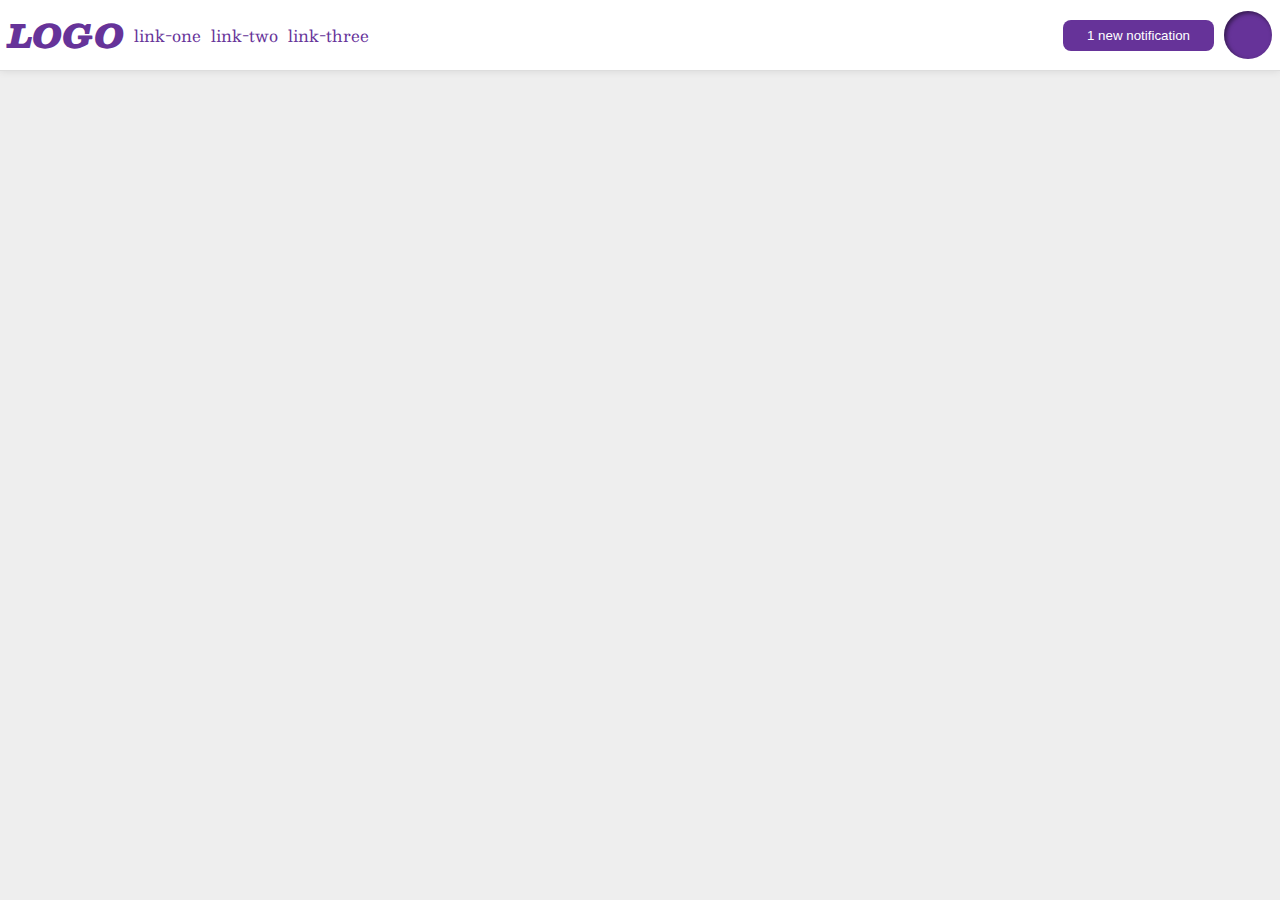
<file: flex/03-flex-header-2/index.html>
<!DOCTYPE html>
<html lang="en">
  <head>
    <meta charset="UTF-8">
    <meta http-equiv="X-UA-Compatible" content="IE=edge">
    <meta name="viewport" content="width=device-width, initial-scale=1.0">
    <title>Flex Header 2</title>
    <link rel="stylesheet" href="style.css">
  </head>
  <body>
    <div class="header">
      <div class="logo_links">
        <div class="logo">
          LOGO
        </div>
        
        <ul class="links">
          <li><a href="google.com">link-one</a></li>
          <li><a href="google.com">link-two</a></li>
          <li><a href="google.com">link-three</a></li>
        </ul>
      </div> 
      <div class="purple">
        <button class="notifications">
          1 new notification
        </button>
        <div class="profile-image"></div>
      </div>
    </div>
  </body>
</html>
</file>
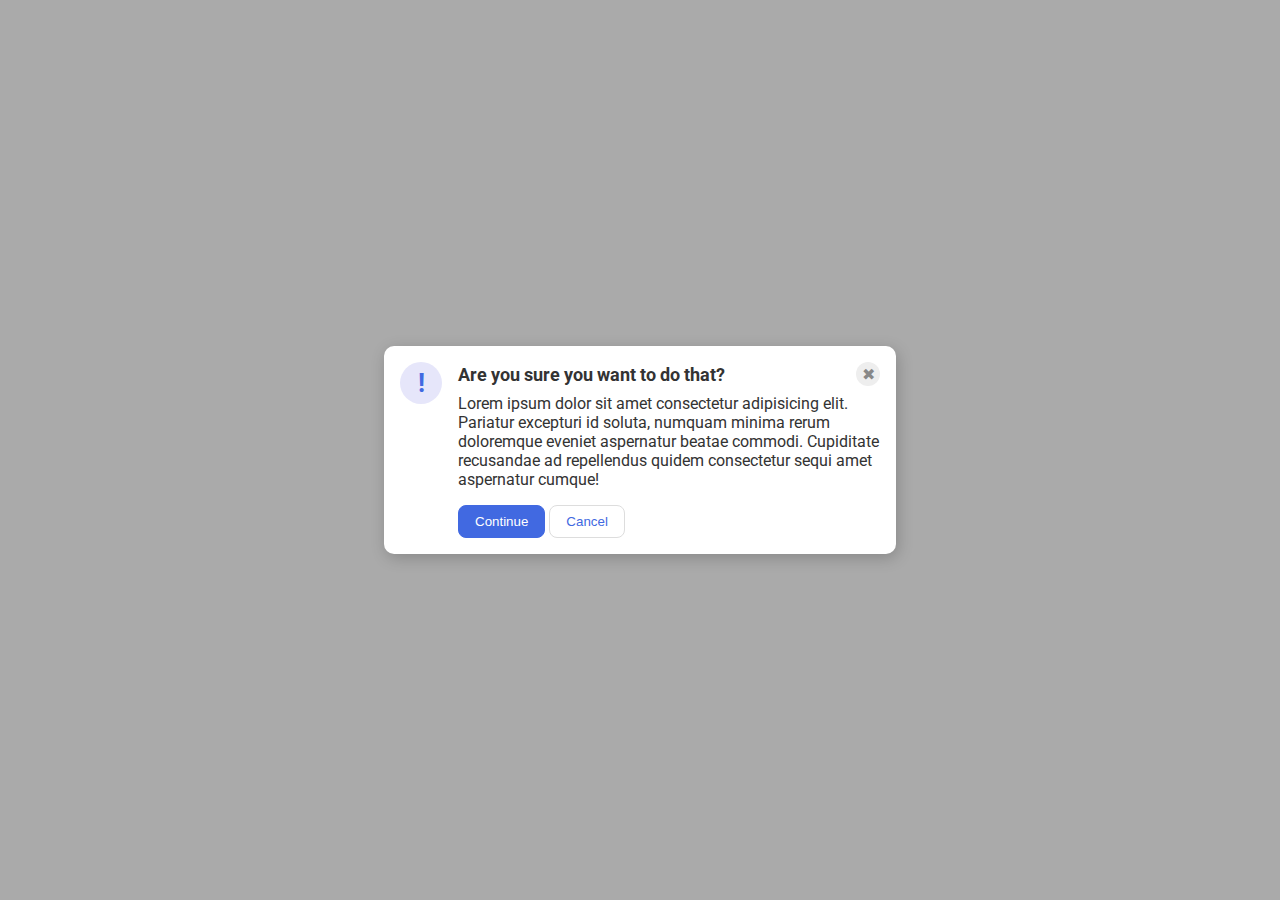
<file: flex/05-flex-modal/index.html>
<!DOCTYPE html>
<html lang="en">
  <head>
    <meta charset="UTF-8">
    <meta http-equiv="X-UA-Compatible" content="IE=edge">
    <meta name="viewport" content="width=device-width, initial-scale=1.0">
    <link rel="stylesheet" href="style.css">
    <title>Modal</title>
  </head>
  <body>
    <div class="modal">
      <div class="icon">!</div>
      <div class="container">
        <div class="header">Are you sure you want to do that?
          <div class="close-button">✖</div>
        </div>
        <div class="text">Lorem ipsum dolor sit amet consectetur adipisicing elit. Pariatur excepturi id soluta, numquam minima rerum doloremque eveniet aspernatur beatae commodi. Cupiditate recusandae ad repellendus quidem consectetur sequi amet aspernatur cumque!</div>
        <button class="continue">Continue</button>
        <button class="cancel">Cancel</button>
      </div> 
    </div>
  </body>
</html>
</file>
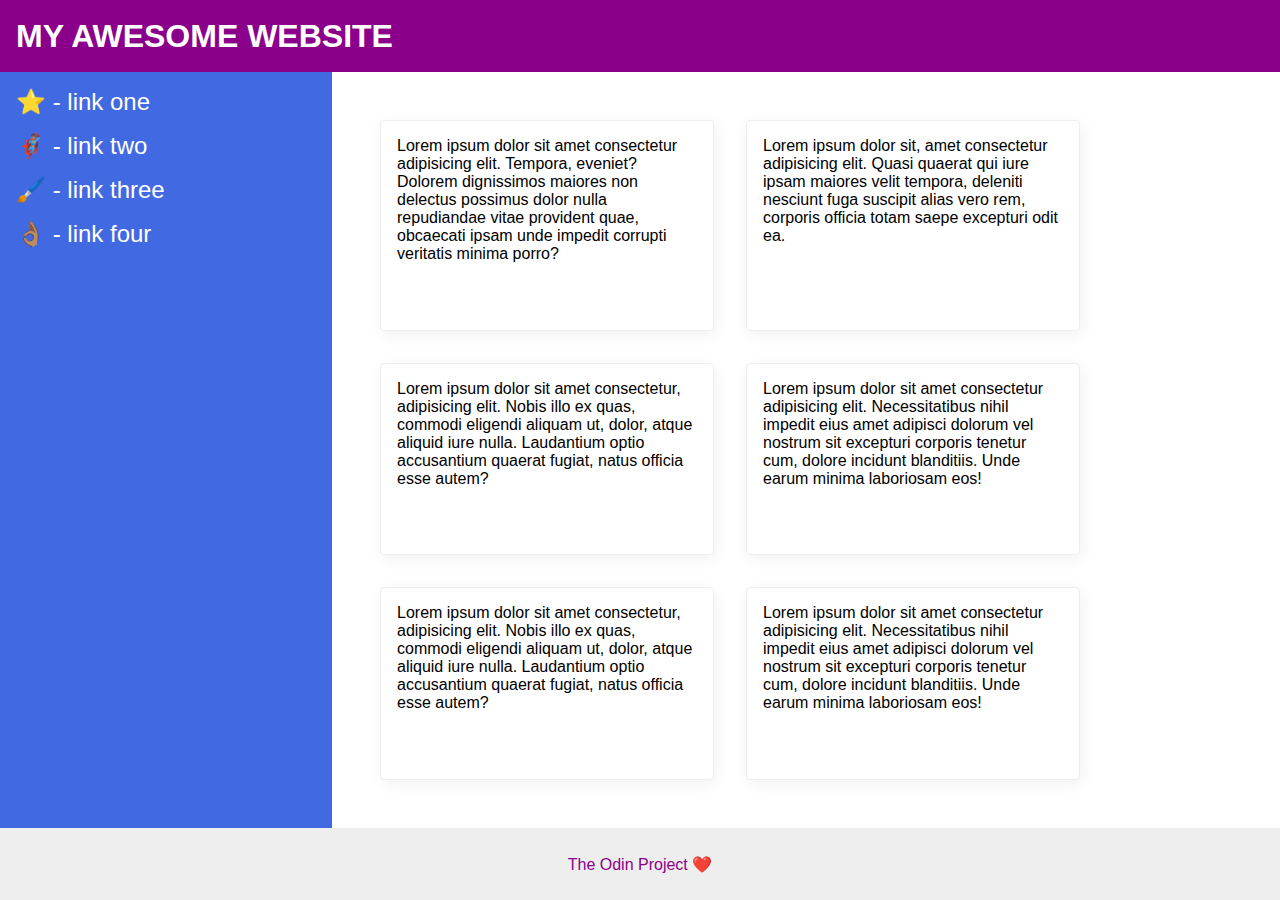
<file: flex/07-flex-layout-2/index.html>
<!DOCTYPE html>
<html lang="en">
  <head>
    <meta charset="UTF-8">
    <meta http-equiv="X-UA-Compatible" content="IE=edge">
    <meta name="viewport" content="width=device-width, initial-scale=1.0">
    <title>The Holy Grail</title>
    <link rel="stylesheet" href="style.css">
  </head>
  <body>
    <div class="header">
      MY AWESOME WEBSITE
    </div>
    <div class="content">
      <div class="sidebar">
        <ul>
          <li><a href="#">⭐ - link one</a></li>
          <li><a href="#">🦸🏽‍♂️ - link two</a></li>
          <li><a href="#">🖌️ - link three</a></li>
          <li><a href="#">👌🏽 - link four</a></li>
        </ul>
      </div>
      <div class="cards">
        <div class="card">Lorem ipsum dolor sit amet consectetur adipisicing elit. Tempora, eveniet? Dolorem dignissimos maiores non delectus possimus dolor nulla repudiandae vitae provident quae, obcaecati ipsam unde impedit corrupti veritatis minima porro?</div>
        <div class="card">Lorem ipsum dolor sit, amet consectetur adipisicing elit. Quasi quaerat qui iure ipsam maiores velit tempora, deleniti nesciunt fuga suscipit alias vero rem, corporis officia totam saepe excepturi odit ea.</div>
        <div class="card">Lorem ipsum dolor sit amet consectetur, adipisicing elit. Nobis illo ex quas, commodi eligendi aliquam ut, dolor, atque aliquid iure nulla. Laudantium optio accusantium quaerat fugiat, natus officia esse autem?</div>
        <div class="card">Lorem ipsum dolor sit amet consectetur adipisicing elit. Necessitatibus nihil impedit eius amet adipisci dolorum vel nostrum sit excepturi corporis tenetur cum, dolore incidunt blanditiis. Unde earum minima laboriosam eos!</div>
        <div class="card">Lorem ipsum dolor sit amet consectetur, adipisicing elit. Nobis illo ex quas, commodi eligendi aliquam ut, dolor, atque aliquid iure nulla. Laudantium optio accusantium quaerat fugiat, natus officia esse autem?</div>
        <div class="card">Lorem ipsum dolor sit amet consectetur adipisicing elit. Necessitatibus nihil impedit eius amet adipisci dolorum vel nostrum sit excepturi corporis tenetur cum, dolore incidunt blanditiis. Unde earum minima laboriosam eos!</div>
      </div>
    </div>
    <div class="footer">
      The Odin Project ❤️
    </div>
  </body>
</html>
</file>
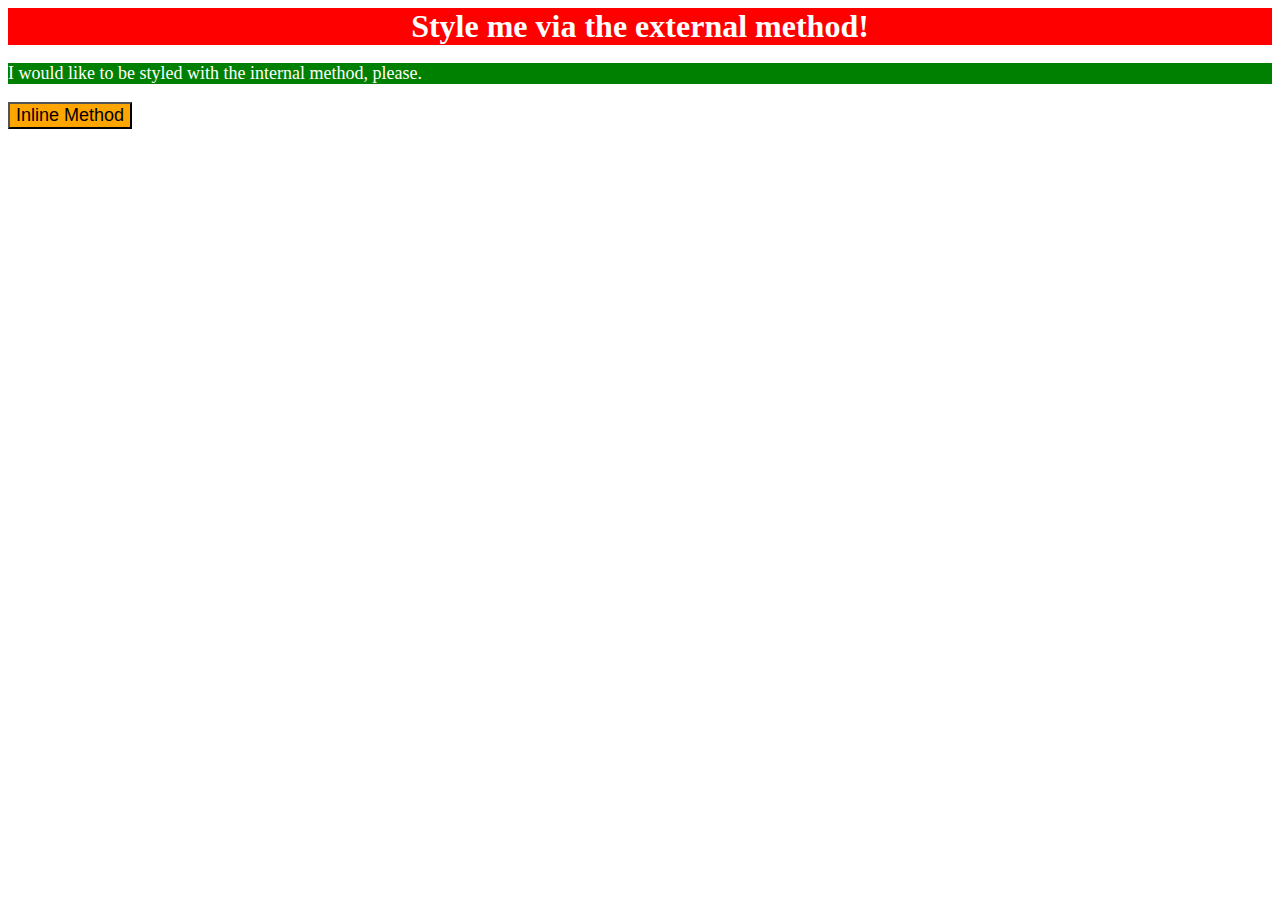
<file: foundations/01-css-methods/index.html>
<!DOCTYPE html>
<html lang="en">
  <head>
    <meta charset="UTF-8">
    <meta http-equiv="X-UA-Compatible" content="IE=edge">
    <meta name="viewport" content="width=device-width, initial-scale=1.0">
    <link rel = "stylesheet" href = "styles.css">
    <style>
      p {
        color: white;
        background-color: green;
        font-size: 18px;
      }
    </style>
    <title>Methods for Adding CSS</title>
    
  </head>
  <body>
    <div>Style me via the external method!</div>
    <p>I would like to be styled with the internal method, please.</p>
    <button style="background-color: orange; font-size: 18px;">Inline Method</button>
  </body>
</html>
</file>
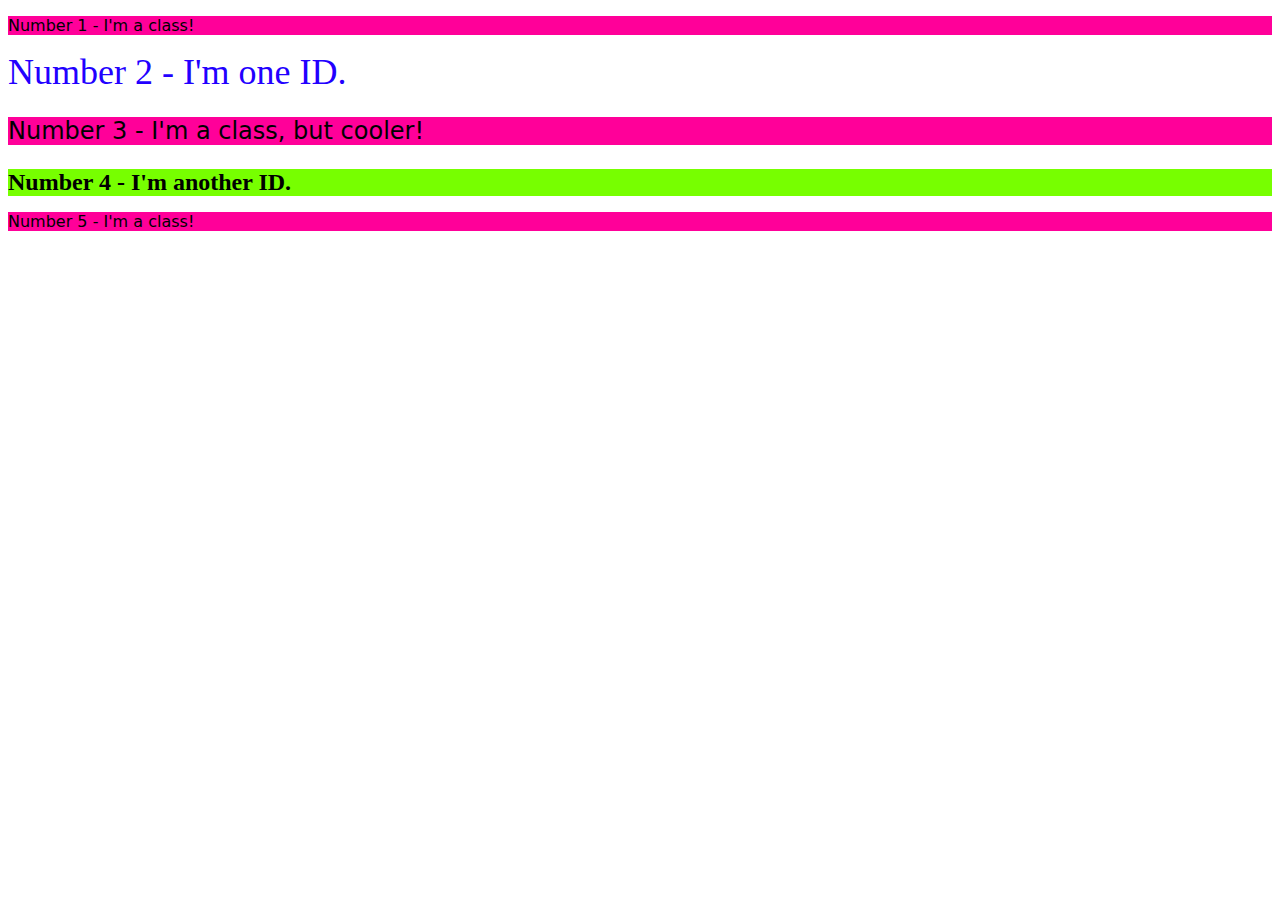
<file: foundations/02-class-id-selectors/index.html>
<!DOCTYPE html>
<html lang="en">
  <head>
    <meta charset="UTF-8">
    <meta http-equiv="X-UA-Compatible" content="IE=edge">
    <meta name="viewport" content="width=device-width, initial-scale=1.0">
    <title>Class and ID Selectors</title>
    <link rel="stylesheet" href="style.css">
  </head>
  <body>
    <p class="class1">Number 1 - I'm a class!</p>
    <div id="ID1">Number 2 - I'm one ID.</div>
    <p class="class1 class2">Number 3 - I'm a class, but cooler!</p>
    <div id="ID2">Number 4 - I'm another ID.</div>
    <p class="class1">Number 5 - I'm a class!</p>
  </body>
</html>
</file>
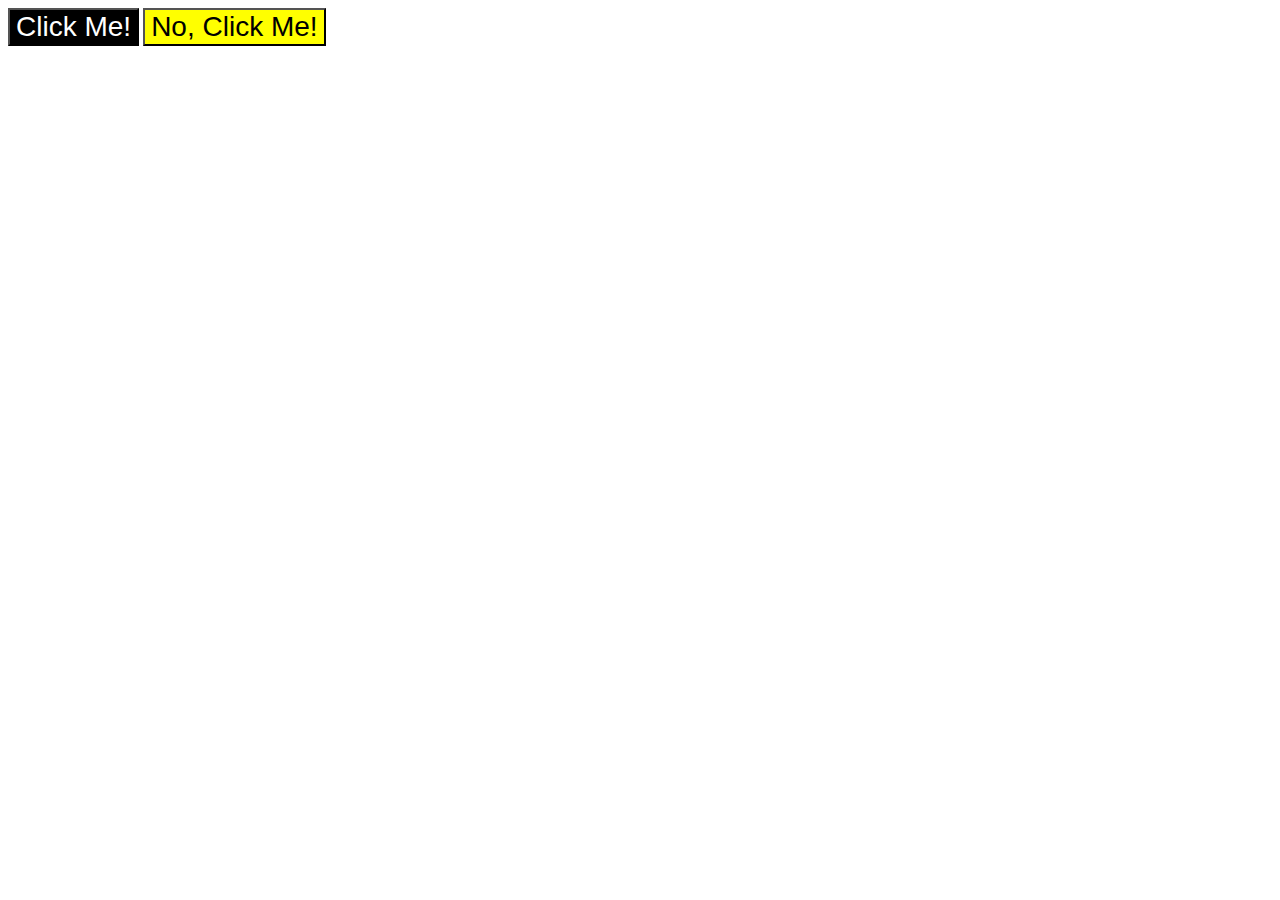
<file: foundations/03-grouping-selectors/index.html>
<!DOCTYPE html>
<html lang="en">
  <head>
    <meta charset="UTF-8">
    <meta http-equiv="X-UA-Compatible" content="IE=edge">
    <meta name="viewport" content="width=device-width, initial-scale=1.0">
    <title>Grouping Selectors</title>
    <link rel="stylesheet" href="style.css">
  </head>
  <body>
    <button class="one two">Click Me!</button>
    <button class="one three">No, Click Me!</button>
  </body>
</html>
</file>
<file: flex/03-flex-header-2/style.css>
/* this is some magical font-importing.  
you'll learn about it later. */
@import url('https://fonts.googleapis.com/css2?family=Besley:ital,wght@0,400;1,900&display=swap');

body {
  
  margin: 0;
  background: #eee;
  font-family: Besley, serif;
}

.header {
  display: flex;
  padding: 8px;
  justify-content: space-between;
  align-items: center;
  background: white;
  border-bottom: 1px solid #ddd;
  box-shadow: 0 0 8px rgba(0,0,0,.1);
}

.profile-image {
  background: rebeccapurple;
  box-shadow: inset 2px 2px 4px rgba(0,0,0,.5);
  border-radius: 50%;
  width: 48px;
  height: 48px;
  
}

.logo {
  color: rebeccapurple;
  font-size: 32px;
  font-weight: 900;
  font-style: italic;
  
}

button {
  border: none;
  border-radius: 8px;
  background: rebeccapurple;
  color: white;
  padding: 8px 24px;
  margin: 0;
}

a {
  
  /* this removes the line under our links */
  text-decoration: none;
  color: rebeccapurple;
}

ul {
  display: flex;
  margin: 0;
  padding: 0;
  gap: 10px;
  list-style-type: none;
}



.logo_links, .purple{
  display: flex;
  align-items: center;
  gap: 10px;
}
</file>
<file: flex/05-flex-modal/style.css>
@import url('https://fonts.googleapis.com/css2?family=Roboto:wght@400;700&display=swap');

html, body {
  height: 100%;
}

body {
  font-family: Roboto, sans-serif;
  margin: 0;
  background: #aaa;
  color: #333;
  /* I'll give you this one for free lol */
  display: flex;
  align-items: center;
  justify-content: center;
}

.modal {
  display: flex;
  background: white;
  width: 480px;
  border-radius: 10px;
  box-shadow: 2px 4px 16px rgba(0,0,0,.2);
  padding: 16px;
  gap: 16px;
}

.icon {
  color: royalblue;
  font-size: 26px;
  font-weight: 700;
  background: lavender;
  width: 42px;
  height: 42px;
  border-radius: 50%;
  display: flex;
  align-items: center;
  justify-content: center;
  flex-shrink: 0;
}

.close-button {
  background: #eee;
  border-radius: 50%;
  color: #888;
  font-weight: 400;
  font-size: 16px;
  height: 24px;
  width: 24px;
  display: flex;
  align-items: center;
  justify-content: center;
}

button {
  padding: 8px 16px;
  border-radius: 8px;
}

button.continue {
  background: royalblue;
  border: 1px solid royalblue;
  color: white;
}

button.cancel {
  background: white;
  border: 1px solid #ddd;
  color: royalblue;
}

.header{
  display: flex;
  align-items: center;
  justify-content: space-between;
  font-size: 18px;
  font-weight: 700;
  margin-bottom: 8px;
}

.icons{
  display: flex;
  justify-content: space-around;
  
}
.text{
  margin-bottom: 16px;
}
</file>
<file: flex/07-flex-layout-2/style.css>
body {
  display: flex;
  flex-direction: column;
  font-family: -apple-system, BlinkMacSystemFont, 'Segoe UI', Roboto, Oxygen, Ubuntu, Cantarell, 'Open Sans', 'Helvetica Neue', sans-serif;
  margin: 0;
  min-height: 100vh;
  

  
}

.header {
  display: flex;
  height: 72px;
  background: darkmagenta;
  color: white;
  font-size: 32px;
  font-weight: 900 ;
  align-items: center;
  padding: 0 16px;
  
  
}

.content {
  flex: 1;
  display: flex;
}

.footer {
  height: 72px;
  background: #eee;
  color: darkmagenta;
  display: flex;
  align-items: center;
  justify-content: center;
  
}





.sidebar {
  width: 300px;
  background: royalblue;
  flex-shrink: 0;
  padding: 16px;
}

ul {
  list-style-type: none;
  margin: 0;
  padding: 0;
}

li {
  margin-bottom: 16px;
}

a {
  color: white;
  text-decoration: none;
  font-size: 24px;
}

.cards {
  padding: 32px;
  display: flex;
  flex-wrap: wrap;
}

.card {
  
  border: 1px solid #eee;
  box-shadow: 2px 4px 16px rgba(0,0,0,.06);
  border-radius: 4px;
  padding: 16px;
  margin: 16px;
  width: 300px;
}

.content{
  display: flex;
  flex: 1 auto;
}
</file>
<file: foundations/01-css-methods/styles.css>
/* styles.css */
div {
    color: white;
    background-color: red;
    font-size: 32px;
    text-align: center;
    font-weight: bold;
}
</file>
<file: foundations/02-class-id-selectors/style.css>
/* styles.css */
.class1 {
    background-color: rgb(255, 0, 153);
    font-family: Verdana, 'DejaVu Sans', sans-serif ; 
   
}

#ID1 {
    color: rgb(34, 0, 255);
    font-size: 36px;
}

#ID2 {
    background-color: rgb(119, 255, 0);
    font-size: 24px;
    font-weight: bold;
}

.class1.class2{
    font-size: 24px;
}
</file>
<file: foundations/03-grouping-selectors/style.css>
/* styles.css */
.one {
    font-size: 28px;
    font-family: Helvetica, "Times New Roman", sans-serif;

}

.two {
    background-color: black;
    color: white;
}

.three {
    background-color: yellow;
}
</file>
